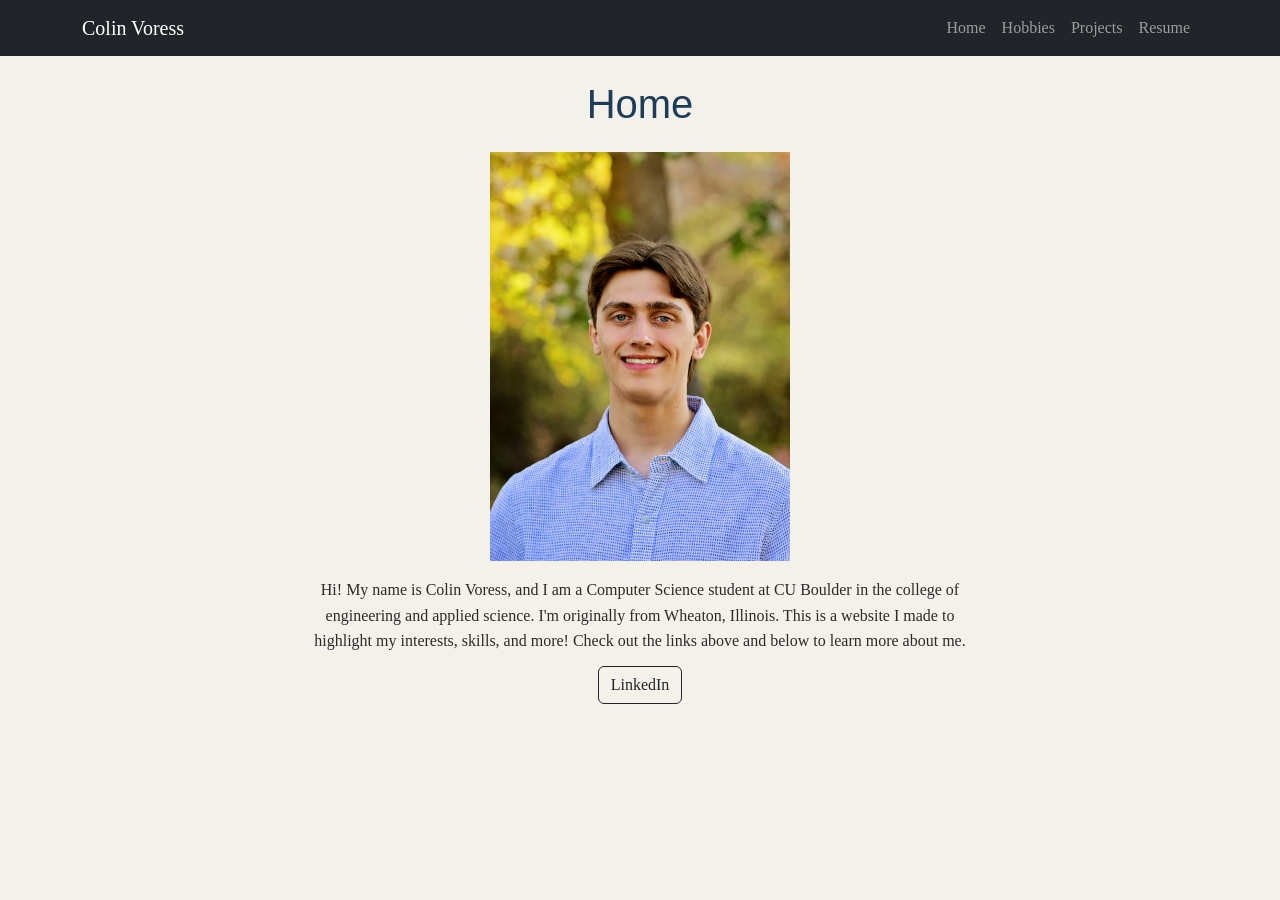
<file: views/index.html>
<!DOCTYPE html>
<html lang="en">
<head>      
<meta charset="UTF-8">
<meta name="viewport" content="width=device-width, initial-scale=1.0">
<link href="https://cdn.jsdelivr.net/npm/bootstrap@5.3.3/dist/css/bootstrap.min.css" rel="stylesheet">   
<link rel="stylesheet" href="../resources/css/styles.css">
<title>Colin's Website</title>
</head>
<body>
<nav class="navbar navbar-expand-lg navbar-dark bg-dark"> <!--Turns the nav into a responsive navigation bar that 
                                                          collapses into a toggleable menu on small screens and displays 
                                                          inline on larger ones-->

<div class="container"> <!-- Centers the page content and adds responsive left/right padding so content doesn't stretch edge-to-edge on wide screens-->
<a class="navbar-brand" href="home.html">Colin Voress</a>
<button class="navbar-toggler" type="button" data-bs-toggle="collapse" data-bs-target="#navMenu">
<span class="navbar-toggler-icon"></span>
</button>
<div class="collapse navbar-collapse" id="navMenu">
<div class="navbar-nav ms-auto">
<a class="nav-link" href="home.html">Home</a>
<a class="nav-link" href="hobbies.html">Hobbies</a>
<a class="nav-link" href="projects.html">Projects</a>
<a class="nav-link" href="resume.html">Resume</a>
</div>
</div>
</div>
</nav>

<div class="container mt-4 text-center">
<h1 class="mb-4">Home</h1>
<!-- Element: <img> is an HTML element used to embed an image -->
<img src="../resources/img/DSC_8953.jpg" alt="A picture of me" width="300px" class="mb-3">
<p>Hi! My name is Colin Voress, and I am a Computer Science student at CU Boulder in the college of engineering and applied science. I'm originally from Wheaton, Illinois. This is a website I made to highlight my interests, skills, and more! Check out the links above and below to learn more about me.</p>
</div>

<!-- Attribute: "target" is an attribute on the <a> element, telling the browser to open the link in a new tab -->
<!-- Parent-child relationship: <footer> is the parent element, and the <a> tag inside it is its child -->
<footer class="text-center mb-4"> <a href="https://www.linkedin.com/in/colinvoress/" target="_blank" class="btn btn-outline-dark">LinkedIn</a></footer>
<script src="https://cdn.jsdelivr.net/npm/bootstrap@5.3.3/dist/js/bootstrap.bundle.min.js"></script>
</body>

</html>
</file>
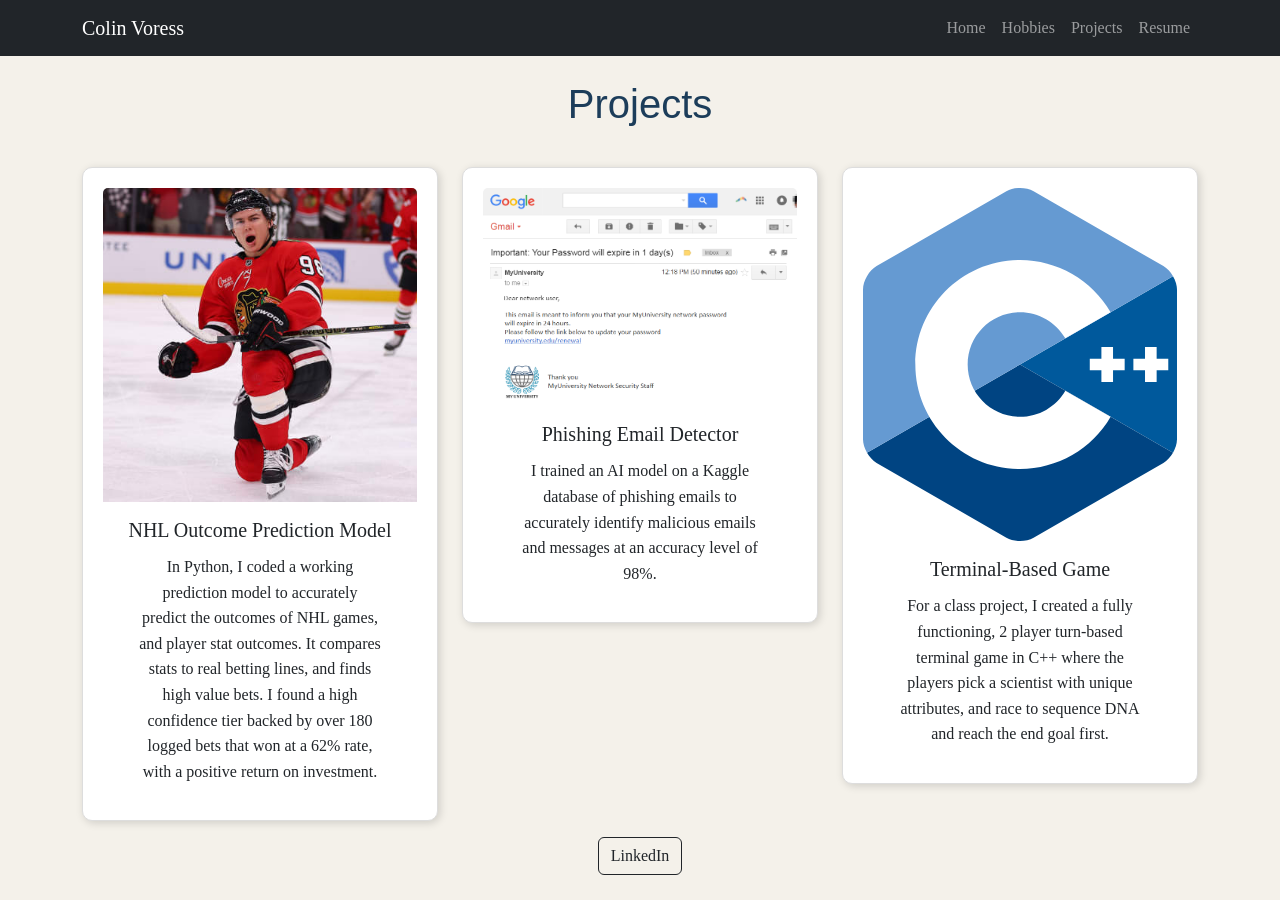
<file: views/projects.html>
<!DOCTYPE html>
<html lang="en">
<head>         
<meta charset="UTF-8">
<meta name="viewport" content="width=device-width, initial-scale=1.0">
<link href="https://cdn.jsdelivr.net/npm/bootstrap@5.3.3/dist/css/bootstrap.min.css" rel="stylesheet">
<link rel="stylesheet" href="../resources/css/styles.css">
<title>Colin's Projects</title>
</head>
<body>
<nav class="navbar navbar-expand-lg navbar-dark bg-dark">
<div class="container">
<a class="navbar-brand" href="home.html">Colin Voress</a>
<button class="navbar-toggler" type="button" data-bs-toggle="collapse" data-bs-target="#navMenu">
<span class="navbar-toggler-icon"></span>
</button>
<div class="collapse navbar-collapse" id="navMenu">
<div class="navbar-nav ms-auto">
<a class="nav-link" href="home.html">Home</a>
<a class="nav-link" href="hobbies.html">Hobbies</a>
<a class="nav-link" href="projects.html">Projects</a>
<a class="nav-link" href="resume.html">Resume</a>
</div>
</div>
</div>
</nav>

<div class="container mt-4">
<h1 class="text-center mb-4">Projects</h1>
<div class="row">

<div class="col-md-4">
<div class="card mb-3">
<img src="../resources/img/bedard.jpeg" class="card-img-top" alt="Connor Bedard, representing the NHL prediction model project">
<div class="card-body">
<h2 class="card-title h5">NHL Outcome Prediction Model</h2>
<p class="card-text">In Python, I coded a working prediction model to accurately predict the outcomes of NHL games, and player stat outcomes. It compares stats to real betting lines, and finds high value bets. I found a high confidence tier backed by over 180 logged bets that won at a 62% rate, with a positive return on investment.</p>
</div>
</div>
</div>

<div class="col-md-4">
<div class="card mb-3">
<img src="../resources/img/phishing-attack-email-example.png" class="card-img-top" alt="Example of a phishing email">
<div class="card-body">
<h2 class="card-title h5">Phishing Email Detector</h2>
<p class="card-text">I trained an AI model on a Kaggle database of phishing emails to accurately identify malicious emails and messages at an accuracy level of 98%.</p>
</div>
</div>
</div>

<div class="col-md-4">
<div class="card mb-3">
<img src="../resources/img/c++.svg" class="card-img-top" alt="C++ programming language logo">
<div class="card-body">
<h2 class="card-title h5">Terminal-Based Game</h2>
<p class="card-text">For a class project, I created a fully functioning, 2 player turn-based terminal game in C++ where the players pick a scientist with unique attributes, and race to sequence DNA and reach the end goal first.</p>
</div>
</div>
</div>

</div>
</div>

<footer class="text-center mb-4"> <a href="https://www.linkedin.com/in/colinvoress/" target="_blank" class="btn btn-outline-dark">LinkedIn</a></footer>
<script src="https://cdn.jsdelivr.net/npm/bootstrap@5.3.3/dist/js/bootstrap.bundle.min.js"></script>
</body>

</html>
</file>
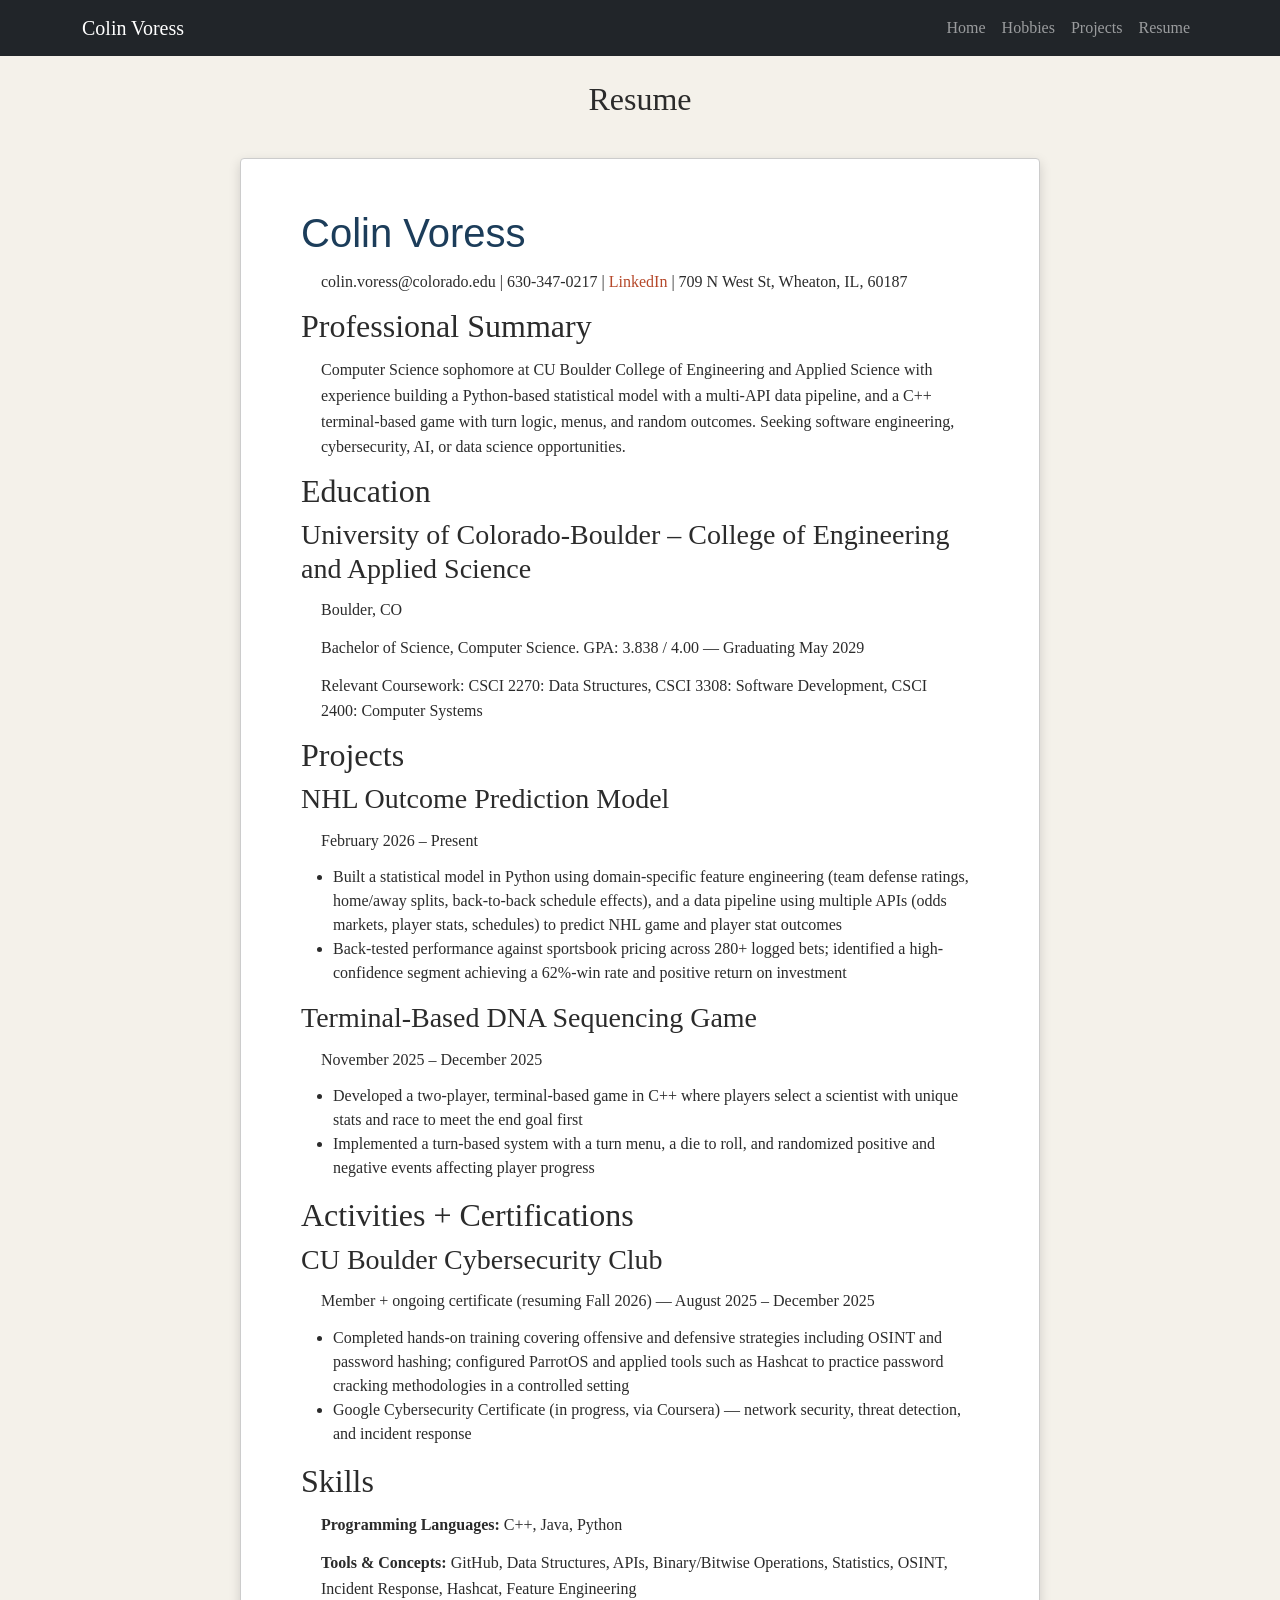
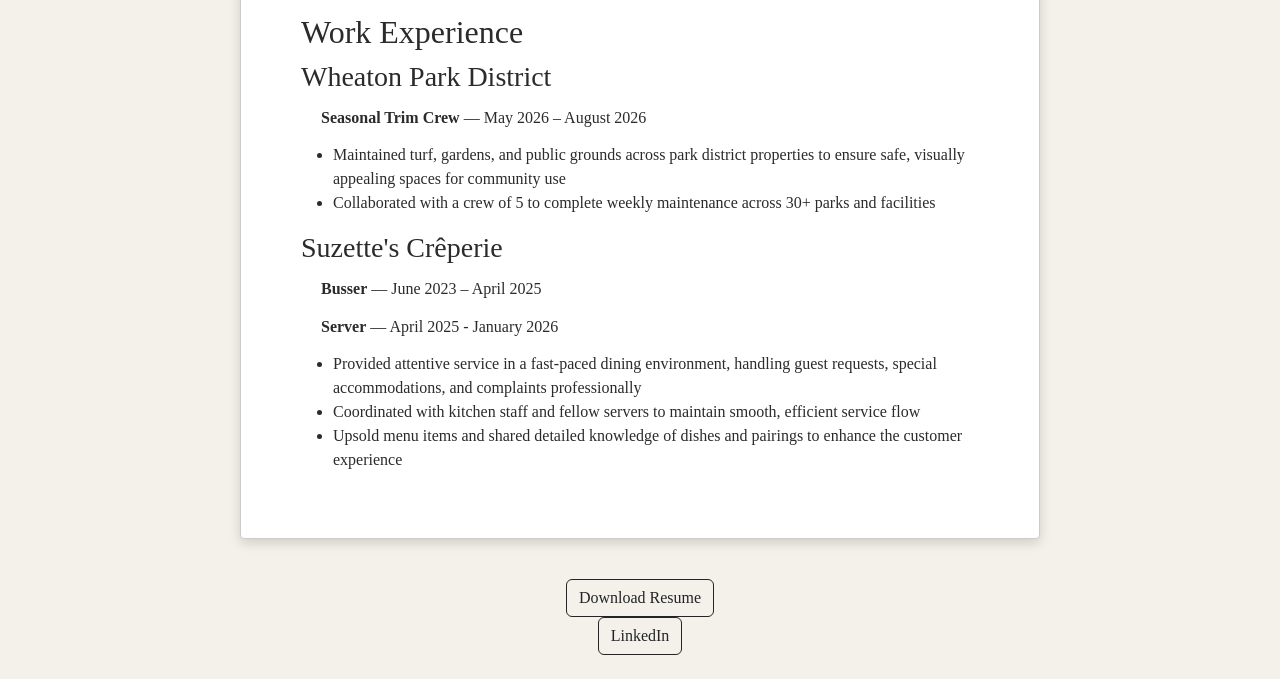
<file: views/resume.html>
<!DOCTYPE html>
<html lang="en">
<head>  
<meta charset="UTF-8">
<meta name="viewport" content="width=device-width, initial-scale=1.0">
<link href="https://cdn.jsdelivr.net/npm/bootstrap@5.3.3/dist/css/bootstrap.min.css" rel="stylesheet">
<link rel="stylesheet" href="../resources/css/styles.css">
<title>Colin's Resume</title>
</head>
<body>
<nav class="navbar navbar-expand-lg navbar-dark bg-dark">
<div class="container">
<a class="navbar-brand" href="home.html">Colin Voress</a>
<button class="navbar-toggler" type="button" data-bs-toggle="collapse" data-bs-target="#navMenu">
<span class="navbar-toggler-icon"></span>
</button>
<div class="collapse navbar-collapse" id="navMenu">
<div class="navbar-nav ms-auto">
<a class="nav-link" href="home.html">Home</a>
<a class="nav-link" href="hobbies.html">Hobbies</a>
<a class="nav-link" href="projects.html">Projects</a>
<a class="nav-link" href="resume.html">Resume</a>
</div>
</div>
</div>
</nav>

<div class="container mt-4">
<h2 class="text-center mb-4">Resume</h2>
<div class="resume">
<h1>Colin Voress</h1>
<p>
  colin.voress@colorado.edu | 630-347-0217 |
  <a href="#" target="_blank" rel="noopener">LinkedIn</a> |
  709 N West St, Wheaton, IL, 60187
</p>

<h2>Professional Summary</h2>
<p>
  Computer Science sophomore at CU Boulder College of Engineering and Applied Science
  with experience building a Python-based statistical model with a multi-API data pipeline,
  and a C++ terminal-based game with turn logic, menus, and random outcomes. Seeking software
  engineering, cybersecurity, AI, or data science opportunities.
</p>

<h2>Education</h2>
<h3>University of Colorado-Boulder – College of Engineering and Applied Science</h3>
<p>Boulder, CO</p>
<p>Bachelor of Science, Computer Science. GPA: 3.838 / 4.00 — Graduating May 2029</p>
<p>
  Relevant Coursework: CSCI 2270: Data Structures, CSCI 3308: Software Development,
  CSCI 2400: Computer Systems
</p>

<h2>Projects</h2>

<h3>NHL Outcome Prediction Model</h3>
<p>February 2026 – Present</p>
<ul>
  <li>
    Built a statistical model in Python using domain-specific feature engineering
    (team defense ratings, home/away splits, back-to-back schedule effects), and a data
    pipeline using multiple APIs (odds markets, player stats, schedules) to predict NHL
    game and player stat outcomes
  </li>
  <li>
    Back-tested performance against sportsbook pricing across 280+ logged bets; identified
    a high-confidence segment achieving a 62%-win rate and positive return on investment
  </li>
</ul>

<h3>Terminal-Based DNA Sequencing Game</h3>
<p>November 2025 – December 2025</p>
<ul>
  <li>
    Developed a two-player, terminal-based game in C++ where players select a scientist
    with unique stats and race to meet the end goal first
  </li>
  <li>
    Implemented a turn-based system with a turn menu, a die to roll, and randomized
    positive and negative events affecting player progress
  </li>
</ul>

<h2>Activities + Certifications</h2>

<h3>CU Boulder Cybersecurity Club</h3>
<p>Member + ongoing certificate (resuming Fall 2026) — August 2025 – December 2025</p>
<ul>
  <li>
    Completed hands-on training covering offensive and defensive strategies including
    OSINT and password hashing; configured ParrotOS and applied tools such as Hashcat to
    practice password cracking methodologies in a controlled setting
  </li>
  <li>
    Google Cybersecurity Certificate (in progress, via Coursera) — network security,
    threat detection, and incident response
  </li>
</ul>

<h2>Skills</h2>
<p><strong>Programming Languages:</strong> C++, Java, Python</p>
<p>
  <strong>Tools &amp; Concepts:</strong> GitHub, Data Structures, APIs, Binary/Bitwise
  Operations, Statistics, OSINT, Incident Response, Hashcat, Feature Engineering
</p>

<h2>Work Experience</h2>

<h3>Wheaton Park District</h3>
<p><strong>Seasonal Trim Crew</strong> — May 2026 – August 2026</p>
<ul>
  <li>
    Maintained turf, gardens, and public grounds across park district properties to ensure
    safe, visually appealing spaces for community use
  </li>
  <li>
    Collaborated with a crew of 5 to complete weekly maintenance across 30+ parks and facilities
  </li>
</ul>

<h3>Suzette's Crêperie</h3>
<p><strong>Busser</strong> — June 2023 – April 2025</p>
<p><strong>Server</strong> — April 2025 - January 2026</p>
<ul>
  <li>
    Provided attentive service in a fast-paced dining environment, handling guest requests,
    special accommodations, and complaints professionally
  </li>
  <li>
    Coordinated with kitchen staff and fellow servers to maintain smooth, efficient service flow
  </li>
  <li>
    Upsold menu items and shared detailed knowledge of dishes and pairings to enhance the
    customer experience
  </li>
</ul>
</div>

<div class="text-center mt-3">
<a href="../resources/img/resume.pdf.zip" download class="btn btn-outline-dark">Download Resume</a>
</div>

</div>

<footer class="text-center mb-4"> <a href="https://www.linkedin.com/in/colinvoress/" target="_blank" class="btn btn-outline-dark">LinkedIn</a></footer>
<script src="https://cdn.jsdelivr.net/npm/bootstrap@5.3.3/dist/js/bootstrap.bundle.min.js"></script>
</body>

</html>
</file>
<file: resources/css/styles.css>
/* Element selector */
body {
text-align:center;
font-family: 'Georgia', serif;
background-color: #f4f1ea;
color: #2b2b2b;
margin: 0;
padding: 0;
}

/* Element selector + custom typography */
h1 {
font-family: 'Trebuchet MS', sans-serif;
color: #1c3d5a;
}

/* Class selector */
.card {
background-color: #ffffff;
padding: 20px;
margin: 15px 0;
border: 1px solid #ddd;
border-radius: 10px;
box-shadow: 2px 2px 8px rgba(0, 0, 0, 0.15);
}

/* Overrides a Bootstrap default (Bootstrap's default link color is blue, #0d6efd) */
a {
color: #b5482a;
text-decoration: none;
}

a:hover {
text-decoration: underline;
}
img {
  display: block;
  margin: 0 auto;
}
/* margin and padding and border */
.resume {
  max-width: 800px;
  margin: 40px auto;
  padding: 50px 60px;
  background-color: #ffffff;
  border: 1px solid #ccc;
  box-shadow: 0 4px 12px rgba(0, 0, 0, 0.15);
  text-align: left;
  border-radius: 4px;
}
.button {
  display: inline-block;
  padding: 12px 24px;
  margin: 8px;
  background-color: #1c3d5a;
  color: #ffffff;
  font-size: 18px;
  text-decoration: none;
  border-radius: 6px;
  box-shadow: 0 2px 4px rgba(0, 0, 0, 0.2);
  transition: background-color 0.2s ease;
}

.button:hover {
  background-color: #14293e;
}

p {
  max-width: 700px;
  margin: 12px auto;
  padding: 0 20px;
  line-height: 1.6;
}
</file>
